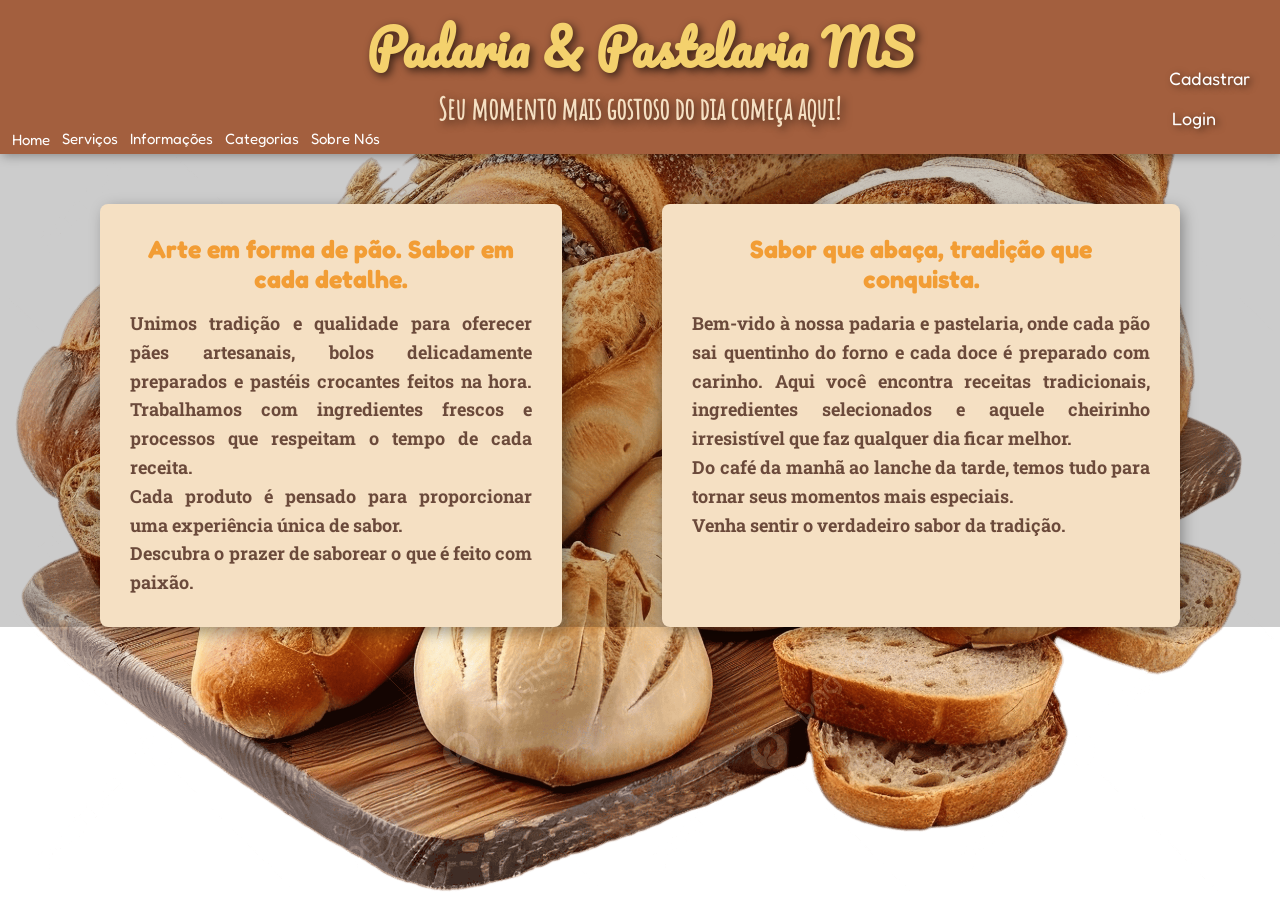
<file: index.html>
<!DOCTYPE html>
<html lang="pt-br">
<head>
    <meta charset="UTF-8">
    <meta name="viewport" content="width=device-width, initial-scale=1.0">
    <title>Padaria e Pastelaria</title>
    <link rel="stylesheet" href="style.css">
    <link rel="shortcut icon" href="imagens/baguete.png" type="image/x-icon">
</head>
<body>
    <header class="header">
            <h1>Padaria & Pastelaria MS</h1>
            <p>Seu momento mais gostoso do dia começa aqui!</p>
            <nav class="nave-acessar">
                <a href="">Cadastrar</a>
                <br>
                <br>
                <a class="Login" href="">Login</a>
            </nav>
        <header class="topo">
            <nav class="nave-principal">
                <a href="Home.html">Home</a>
            </nav>
                <div class="Serviços">
                    <a href="" class="btn-servicos">Serviços</a>
                    <ul class="dropdownS">
                        <li><a href="">Cursos de Panificação</a></li>
                        <li><a href="">Cursos de Pastelaria e Confeitaria</a></li>
                        <li><a href="">Workshops Práticos</a></li>
                        <li><a href="">Formação Profissional</a></li>
                        <li><a href="">Consultoria para Negócios</a></li>
                        <li><a href="">Aulas Personalizadas</a></li>
                        <li><a href="">Venda de Apostilas e Receituários</a></li>
                        <li><a href="">Cursos Online</a></li>
                    </ul>
                </div>
                <div class="Informações">
                <a href="#" class="btn-informacao">Informações</a>
                <ul class="dropdown">
                    <li><a href="">Entregas</a></li>
                    <li><a href="">Formas de Pagamentos</a></li>
                    <li><a href="">Segurança e Higiene</a></li>
                    <li><a href="">Política de Encomendas</a></li>
                    <li><a href="">Perguntas Frequentes</a></li>
                </ul>
                </div>
                <div class="Categorias">
                    <a href="#" class="btn-categorias">Categorias</a>
                    <ul class="dropdown">
                        <li><a href="">Padaria</a></li>
                        <li><a href="">Pastelaria</a></li>
                        <li><a href="">Bolos Para Encomenda</a></li>
                        <li><a href="">Doces e Sobremesas</a></li>
                        <li><a href="">Cafeterias</a></li>
                        <li><a href="">Lanches</a></li>
                        <li><a href="">Kits e Promoções</a></li>
                    </ul>
                </div>
            <div class="sobre">
                <a href="#" class="botao-sobre">Sobre Nós</a>
                <ul class="dropdown">
                    <li><a href="sobre.html">Sobre a Padaria</a></li>
                    <li><a href="Historia da Padaria.html">História da Padaria</a></li>
                    <li><a href="Missão e Valores.html">Missão e Valores</a></li>
                    <li><a href="">Contactos</a></li>
                    <li><a href="">Localização</a></li>
                    <li><a href="">Horários</a></li>
                </ul>
            </div>
        </header>
    </header>
        <main>
            <section class="primeiro-texto">
                <h1>Arte em forma de pão. Sabor em cada detalhe.</h1>
            <p> Unimos tradição e qualidade para oferecer pães artesanais, bolos delicadamente preparados e pastéis crocantes feitos na hora. Trabalhamos com ingredientes frescos e processos que respeitam o tempo de cada receita.</p>
        
            <p>Cada produto é pensado para proporcionar uma experiência única de sabor.</p>
        
            <p>Descubra o prazer de saborear o que é feito com paixão.</p>
            </section>

            <section class="segundo-texto">
                <h1>Sabor que abaça, tradição que conquista.</h1>
            <p>Bem-vido à nossa padaria e pastelaria, onde cada pão sai quentinho do forno e cada doce é preparado com carinho. Aqui você encontra receitas tradicionais, ingredientes selecionados e aquele cheirinho irresistível que faz qualquer dia ficar melhor.</p>
        
            <p>Do café da manhã ao lanche da tarde, temos tudo para tornar seus momentos mais especiais.</p>
        
            <p>Venha sentir o verdadeiro sabor da tradição.</p>
            </section>
        </main>
        <footer>

        </footer>
</body>
</html>
</file>
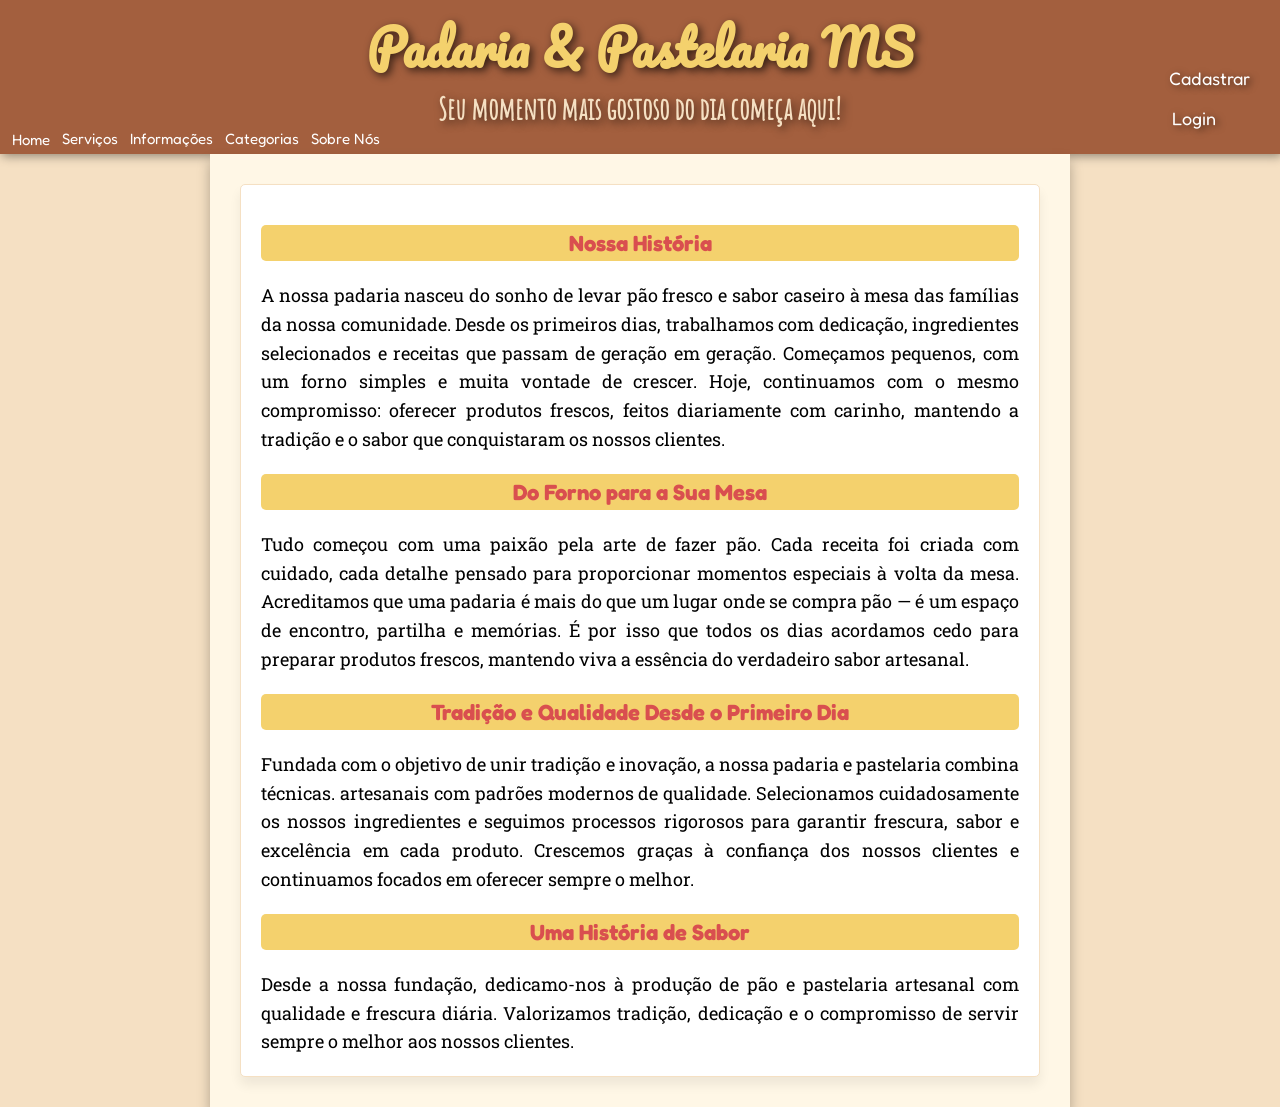
<file: Historia da Padaria.html>
<!DOCTYPE html>
<html lang="pt-br">
<head>
    <meta charset="UTF-8">
    <meta name="viewport" content="width=device-width, initial-scale=1.0">
    <title>História da Padaria</title>
    <link rel="shortcut icon" href="imagens/baguete.png" type="image/x-icon">
    <link rel="stylesheet" href="estilo sobre/style.css">
</head>
<body>
    <header class="header">
        <h1>Padaria & Pastelaria MS</h1>
        <p>Seu momento mais gostoso do dia começa aqui!</p>
        <nav class="nave-acessar">
            <a href="">Cadastrar</a>
            <br>
            <br>
            <a class="Login" href="">Login</a>
        </nav>
    <header class="topo">
        <nav class="nave-principal">
            <a href="Home.html">Home</a>
        </nav>
            <div class="Serviços">
                <a href="" class="btn-servicos">Serviços</a>
                <ul class="dropdownS">
                    <li><a href="">Cursos de Panificação</a></li>
                    <li><a href="">Cursos de Pastelaria e Confeitaria</a></li>
                    <li><a href="">Workshops Práticos</a></li>
                    <li><a href="">Formação Profissional</a></li>
                    <li><a href="">Consultoria para Negócios</a></li>
                    <li><a href="">Aulas Personalizadas</a></li>
                    <li><a href="">Venda de Apostilas e Receituários</a></li>
                    <li><a href="">Cursos Online</a></li>
                </ul>
            </div>
            <div class="Informações">
            <a href="#" class="btn-informacao">Informações</a>
            <ul class="dropdown">
                <li><a href="">Entregas</a></li>
                <li><a href="">Formas de Pagamentos</a></li>
                <li><a href="">Segurança e Higiene</a></li>
                <li><a href="">Política de Encomendas</a></li>
                <li><a href="">Perguntas Frequentes</a></li>
            </ul>
            </div>
            <div class="Categorias">
                <a href="#" class="btn-categorias">Categorias</a>
                <ul class="dropdown">
                    <li><a href="">Padaria</a></li>
                    <li><a href="">Pastelaria</a></li>
                    <li><a href="">Bolos Para Encomenda</a></li>
                    <li><a href="">Doces e Sobremesas</a></li>
                    <li><a href="">Cafeterias</a></li>
                    <li><a href="">Lanches</a></li>
                    <li><a href="">Kits e Promoções</a></li>
                </ul>
            </div>
        <div class="sobre">
            <a href="#" class="botao-sobre">Sobre Nós</a>
            <ul class="dropdown">
                <li><a href="sobre.html">Sobre a Padaria</a></li>
                <li><a href="Historia da Padaria.html">História da Padaria</a></li>
                <li><a href="Missão e Valores.html">Missão e Valores</a></li>
                <li><a href="">Contactos</a></li>
                <li><a href="">Localização</a></li>
                <li><a href="">Horários</a></li>
            </ul>
        </div>
    </header>
</header>

    <main>
        <section>
            <h1>Nossa História</h1>
            <p>A nossa padaria nasceu do sonho de levar pão fresco e sabor caseiro à mesa das famílias da
            nossa comunidade. Desde os primeiros dias, trabalhamos com dedicação, ingredientes
            selecionados e receitas que passam de geração em geração.
            Começamos pequenos, com um forno simples e muita vontade de crescer. Hoje, continuamos com
            o mesmo compromisso: oferecer produtos frescos, feitos diariamente com carinho, mantendo a
            tradição e o sabor que conquistaram os nossos clientes.</p>

            <h1>Do Forno para a Sua Mesa</h1>
            <p>Tudo começou com uma paixão pela arte de fazer pão. Cada receita foi criada com cuidado, cada
            detalhe pensado para proporcionar momentos especiais à volta da mesa.
            Acreditamos que uma padaria é mais do que um lugar onde se compra pão — é um espaço de
            encontro, partilha e memórias. É por isso que todos os dias acordamos cedo para preparar
            produtos frescos, mantendo viva a essência do verdadeiro sabor artesanal.</p>
            
            <h1>Tradição e Qualidade Desde o Primeiro Dia</h1>
            <p>Fundada com o objetivo de unir tradição e inovação, a nossa padaria e pastelaria combina técnicas.
            artesanais com padrões modernos de qualidade.
            Selecionamos cuidadosamente os nossos ingredientes e seguimos processos rigorosos para
            garantir frescura, sabor e excelência em cada produto. Crescemos graças à confiança dos nossos
            clientes e continuamos focados em oferecer sempre o melhor.</p>

            <h1>Uma História de Sabor</h1>
            <p>Desde a nossa fundação, dedicamo-nos à produção de pão e pastelaria artesanal com qualidade e
            frescura diária. Valorizamos tradição, dedicação e o compromisso de servir sempre o melhor aos
            nossos clientes.</p>
        </section>
    </main>

    <footer>

    </footer>
    
</body>
</html>
</file>
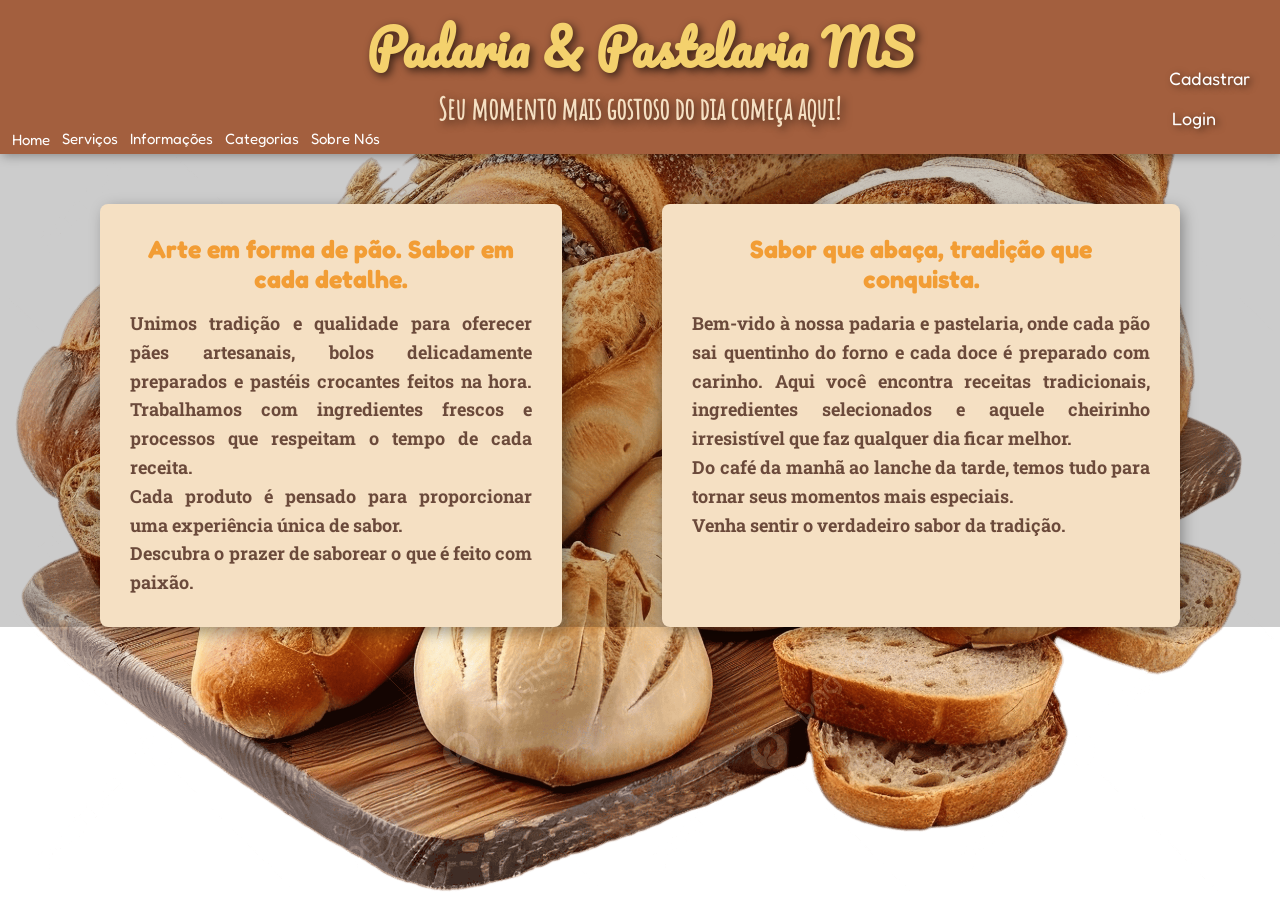
<file: Home.html>
<!DOCTYPE html>
<html lang="pt-br">
<head>
    <meta charset="UTF-8">
    <meta name="viewport" content="width=device-width, initial-scale=1.0">
    <title>Padaria e Pastelaria</title>
    <link rel="stylesheet" href="style.css">
    <link rel="shortcut icon" href="imagens/baguete.png" type="image/x-icon">
</head>
<body>
    <header class="header">
            <h1>Padaria & Pastelaria MS</h1>
            <p>Seu momento mais gostoso do dia começa aqui!</p>
            <nav class="nave-acessar">
                <a href="">Cadastrar</a>
                <br>
                <br>
                <a class="Login" href="">Login</a>
            </nav>
        <header class="topo">
            <nav class="nave-principal">
                <a href="Home.html">Home</a>
            </nav>
            <div class="Serviços">
                <a href="" class="btn-servicos">Serviços</a>
                <ul class="dropdownS">
                    <li><a href="">Cursos de Panificação</a></li>
                    <li><a href="">Cursos de Pastelaria e Confeitaria</a></li>
                    <li><a href="">Workshops Práticos</a></li>
                    <li><a href="">Formação Profissional</a></li>
                    <li><a href="">Consultoria para Negócios</a></li>
                    <li><a href="">Aulas Personalizadas</a></li>
                    <li><a href="">Venda de Apostilas e Receituários</a></li>
                    <li><a href="">Cursos Online</a></li>
                </ul>
            </div>
            <div class="Informações">
                <a href="#" class="btn-informacao">Informações</a>
                <ul class="dropdown">
                    <li><a href="">Entregas</a></li>
                    <li><a href="">Formas de Pagamentos</a></li>
                    <li><a href="">Segurança e Higiene</a></li>
                    <li><a href="">Política de Encomendas</a></li>
                    <li><a href="">Perguntas Frequentes</a></li>
                </ul>
                </div>
            <div class="Categorias">
                <a href="#" class="btn-categorias">Categorias</a>
                <ul class="dropdown">
                    <li><a href="">Padaria</a></li>
                    <li><a href="">Pastelaria</a></li>
                    <li><a href="">Bolos Para Encomenda</a></li>
                    <li><a href="">Doces e Sobremesas</a></li>
                    <li><a href="">Cafeterias</a></li>
                    <li><a href="">Lanches</a></li>
                    <li><a href="">Kits e Promoções</a></li>
                </ul>
            </div>
            <div class="sobre">
                <a href="#" class="botao-sobre">Sobre Nós</a>
                <ul class="dropdown">
                    <li><a href="sobre.html">Sobre a Padaria</a></li>
                    <li><a href="Historia da Padaria.html">História da Padaria</a></li>
                    <li><a href="Missão e Valores.html">Missão e Valores</a></li>
                    <li><a href="">Contactos</a></li>
                    <li><a href="">Localização</a></li>
                    <li><a href="">Horários</a></li>
                </ul>
            </div>
        </header>
    </header>
        <main>
            <section class="primeiro-texto">
                <h1>Arte em forma de pão. Sabor em cada detalhe.</h1>
            <p> Unimos tradição e qualidade para oferecer pães artesanais, bolos delicadamente preparados e pastéis crocantes feitos na hora. Trabalhamos com ingredientes frescos e processos que respeitam o tempo de cada receita.</p>
        
            <p>Cada produto é pensado para proporcionar uma experiência única de sabor.</p>
        
            <p>Descubra o prazer de saborear o que é feito com paixão.</p>
            </section>

            <section class="segundo-texto">
                <h1>Sabor que abaça, tradição que conquista.</h1>
            <p>Bem-vido à nossa padaria e pastelaria, onde cada pão sai quentinho do forno e cada doce é preparado com carinho. Aqui você encontra receitas tradicionais, ingredientes selecionados e aquele cheirinho irresistível que faz qualquer dia ficar melhor.</p>
        
            <p>Do café da manhã ao lanche da tarde, temos tudo para tornar seus momentos mais especiais.</p>
        
            <p>Venha sentir o verdadeiro sabor da tradição.</p>
            </section>
        </main>
        <footer>

        </footer>
</body>
</html>
</file>
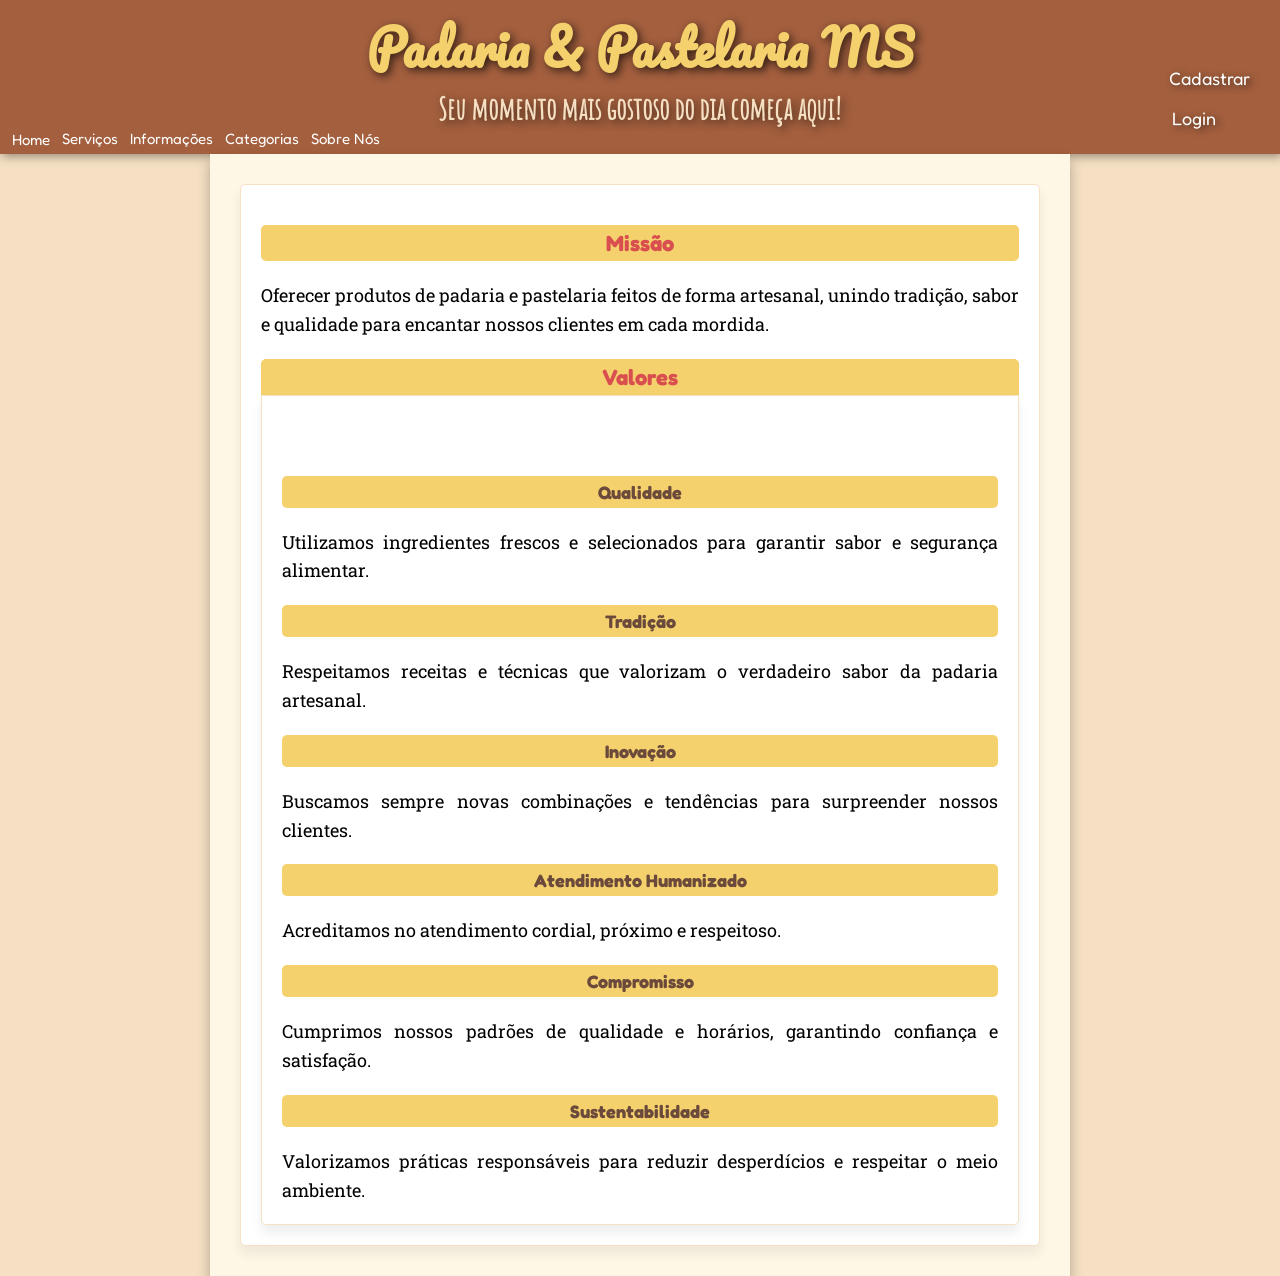
<file: Missão e Valores.html>
<!DOCTYPE html>
<html lang="pt-br">
<head>
    <meta charset="UTF-8">
    <meta name="viewport" content="width=device-width, initial-scale=1.0">
    <title>Missão e Valores</title>
    <link rel="shortcut icon" href="imagens/baguete.png" type="image/x-icon">
    <link rel="stylesheet" href="estilo missão/style.css">
</head>
<body>

    <header class="header">
        <h1>Padaria & Pastelaria MS</h1>
        <p>Seu momento mais gostoso do dia começa aqui!</p>
        <nav class="nave-acessar">
            <a href="">Cadastrar</a>
            <br>
            <br>
            <a class="Login" href="">Login</a>
        </nav>
    <header class="topo">
        <nav class="nave-principal">
            <a href="Home.html">Home</a>
        </nav>
            <div class="Serviços">
                <a href="" class="btn-servicos">Serviços</a>
                <ul class="dropdownS">
                    <li><a href="">Cursos de Panificação</a></li>
                    <li><a href="">Cursos de Pastelaria e Confeitaria</a></li>
                    <li><a href="">Workshops Práticos</a></li>
                    <li><a href="">Formação Profissional</a></li>
                    <li><a href="">Consultoria para Negócios</a></li>
                    <li><a href="">Aulas Personalizadas</a></li>
                    <li><a href="">Venda de Apostilas e Receituários</a></li>
                    <li><a href="">Cursos Online</a></li>
                </ul>
            </div>
            <div class="Informações">
            <a href="#" class="btn-informacao">Informações</a>
            <ul class="dropdown">
                <li><a href="">Entregas</a></li>
                <li><a href="">Formas de Pagamentos</a></li>
                <li><a href="">Segurança e Higiene</a></li>
                <li><a href="">Política de Encomendas</a></li>
                <li><a href="">Perguntas Frequentes</a></li>
            </ul>
            </div>
            <div class="Categorias">
                <a href="#" class="btn-categorias">Categorias</a>
                <ul class="dropdown">
                    <li><a href="">Padaria</a></li>
                    <li><a href="">Pastelaria</a></li>
                    <li><a href="">Bolos Para Encomenda</a></li>
                    <li><a href="">Doces e Sobremesas</a></li>
                    <li><a href="">Cafeterias</a></li>
                    <li><a href="">Lanches</a></li>
                    <li><a href="">Kits e Promoções</a></li>
                </ul>
            </div>
        <div class="sobre">
            <a href="#" class="botao-sobre">Sobre Nós</a>
            <ul class="dropdown">
                <li><a href="sobre.html">Sobre a Padaria</a></li>
                <li><a href="Historia da Padaria.html">História da Padaria</a></li>
                <li><a href="Missão e Valores.html">Missão e Valores</a></li>
                <li><a href="">Contactos</a></li>
                <li><a href="">Localização</a></li>
                <li><a href="">Horários</a></li>
            </ul>
        </div>
    </header>
</header>

    <main>
        <section>
            <h1>Missão</h1>
            <p>Oferecer produtos de padaria e pastelaria feitos de forma artesanal, unindo tradição, sabor e qualidade para encantar nossos clientes em cada
            mordida.</p>
            <h1 class="valores">Valores</h1>
            <section class="section-valores">
                <h2 class="qualidade">Qualidade</h2>
                <p>Utilizamos ingredientes frescos e selecionados para garantir sabor e segurança
                alimentar.</p>

                <h2>Tradição</h2>
                <p>Respeitamos receitas e técnicas que valorizam o verdadeiro sabor da padaria artesanal.</p>

                <h2>Inovação</h2>
                <p>Buscamos sempre novas combinações e tendências para surpreender nossos clientes.</p>

                <h2>Atendimento Humanizado</h2>
                <p>Acreditamos no atendimento cordial, próximo e respeitoso.</p>

                <h2>Compromisso</h2>
                <p>Cumprimos nossos padrões de qualidade e horários, garantindo confiança e
                satisfação.</p>

                <h2>Sustentabilidade</h2>
                <p>Valorizamos práticas responsáveis para reduzir desperdícios e respeitar o meio
                ambiente.</p>
            </section>
        </section>
    </main>
    
</body>
</html>
</file>
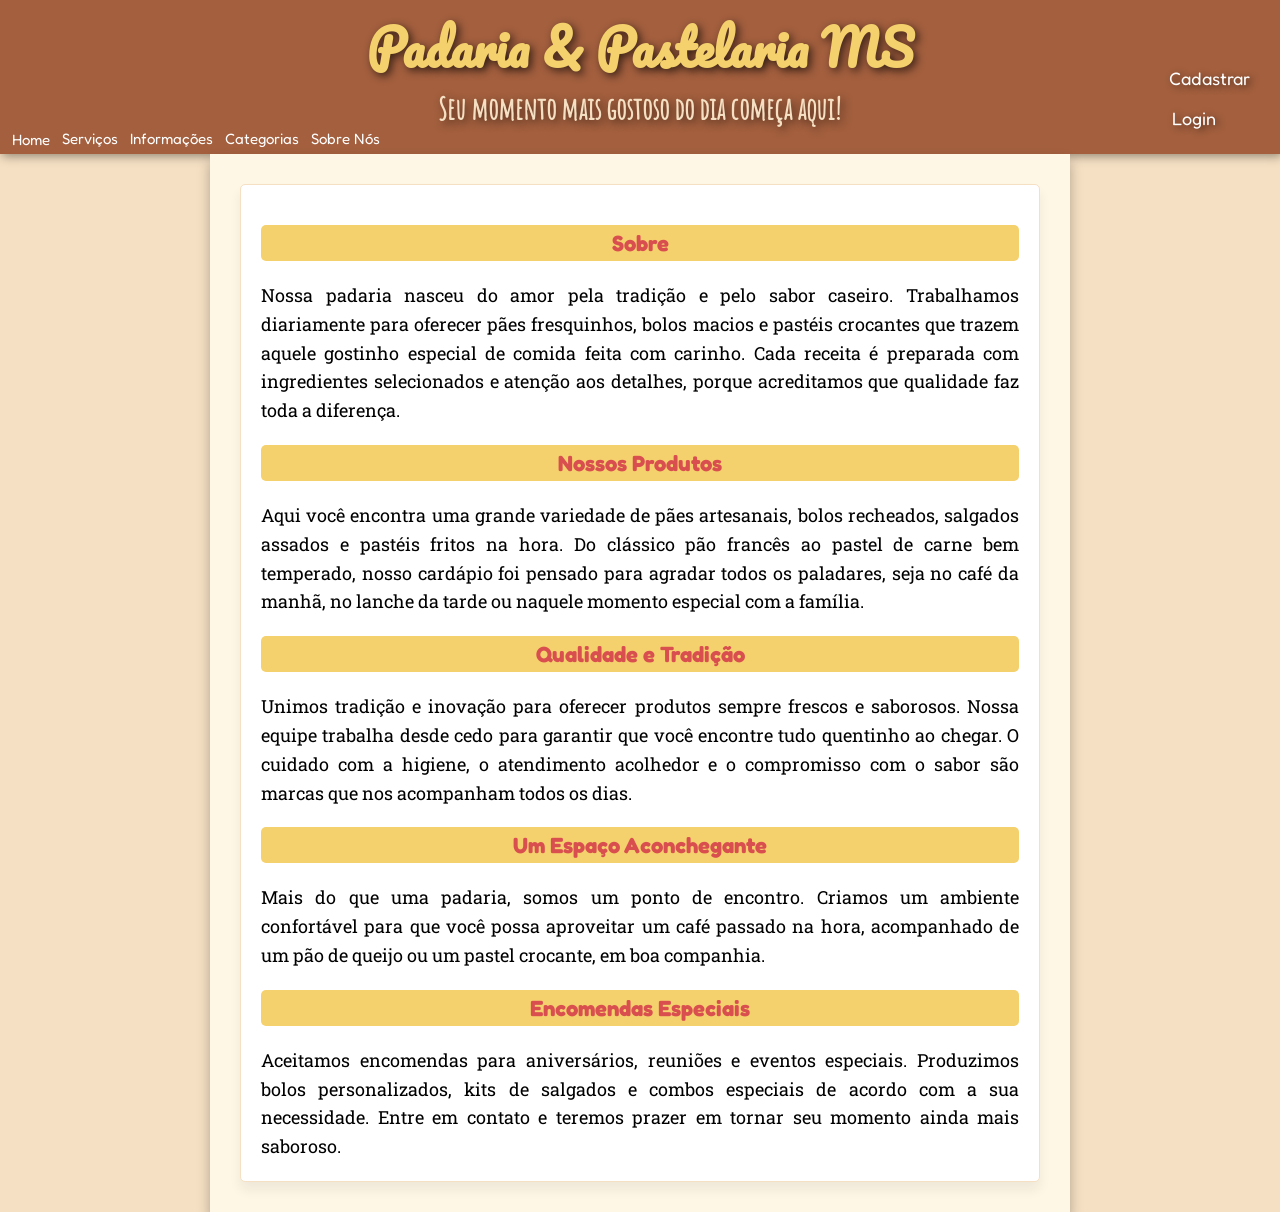
<file: sobre.html>
<!DOCTYPE html>
<html lang="pt-br">
<head>
    <meta charset="UTF-8">
    <meta name="viewport" content="width=device-width, initial-scale=1.0">
    <title>Sobre a Padaria</title>
    <link rel="stylesheet" href="estilo sobre/style.css">
    <link rel="shortcut icon" href="imagens/baguete.png" type="image/x-icon">
</head>
<body>
    <header class="header">
        <h1>Padaria & Pastelaria MS</h1>
        <p>Seu momento mais gostoso do dia começa aqui!</p>
        <nav class="nave-acessar">
            <a href="">Cadastrar</a>
            <br>
            <br>
            <a class="Login" href="">Login</a>
        </nav>
    <header class="topo">
        <nav class="nave-principal">
            <a href="Home.html">Home</a>
        </nav>
        <div class="Serviços">
            <a href="" class="btn-servicos">Serviços</a>
            <ul class="dropdownS">
                <li><a href="">Cursos de Panificação</a></li>
                <li><a href="">Cursos de Pastelaria e Confeitaria</a></li>
                <li><a href="">Workshops Práticos</a></li>
                <li><a href="">Formação Profissional</a></li>
                <li><a href="">Consultoria para Negócios</a></li>
                <li><a href="">Aulas Personalizadas</a></li>
                <li><a href="">Venda de Apostilas e Receituários</a></li>
                <li><a href="">Cursos Online</a></li>
            </ul>
        </div>
        <div class="Informações">
            <a href="#" class="btn-informacao">Informações</a>
            <ul class="dropdown">
                <li><a href="">Entregas</a></li>
                <li><a href="">Formas de Pagamentos</a></li>
                <li><a href="">Segurança e Higiene</a></li>
                <li><a href="">Política de Encomendas</a></li>
                <li><a href="">Perguntas Frequentes</a></li>
            </ul>
            </div>
        <div class="Categorias">
            <a href="#" class="btn-categorias">Categorias</a>
            <ul class="dropdown">
                <li><a href="">Padaria</a></li>
                <li><a href="">Pastelaria</a></li>
                <li><a href="">Bolos Para Encomenda</a></li>
                <li><a href="">Doces e Sobremesas</a></li>
                <li><a href="">Cafeterias</a></li>
                <li><a href="">Lanches</a></li>
                <li><a href="">Kits e Promoções</a></li>
            </ul>
        </div>
        <div class="sobre">
            <a href="#" class="botao-sobre">Sobre Nós</a>
            <ul class="dropdown">
                <li><a href="">Sobre a Padaria</a></li>
                <li><a href="Historia da Padaria.html">História da Padaria</a></li>
                <li><a href="Missão e Valores.html">Missão e Valores</a></li>
                <li><a href="">Contactos</a></li>
                <li><a href="">Localização</a></li>
                <li><a href="">Horários</a></li>
            </ul>
        </div>
    </header>
</header>
<main>
    <section>
        <h1>Sobre</h1>
        <p>Nossa padaria nasceu do amor pela tradição e pelo sabor caseiro. Trabalhamos diariamente para
        oferecer pães fresquinhos, bolos macios e pastéis crocantes que trazem aquele gostinho especial
        de comida feita com carinho. Cada receita é preparada com ingredientes selecionados e atenção
        aos detalhes, porque acreditamos que qualidade faz toda a diferença.</p>

        <h1>Nossos Produtos</h1>
        <p>Aqui você encontra uma grande variedade de pães artesanais, bolos recheados, salgados assados
        e pastéis fritos na hora. Do clássico pão francês ao pastel de carne bem temperado, nosso
        cardápio foi pensado para agradar todos os paladares, seja no café da manhã, no lanche da tarde
        ou naquele momento especial com a família.</p>

        <h1>Qualidade e Tradição</h1>
        <p>Unimos tradição e inovação para oferecer produtos sempre frescos e saborosos. Nossa equipe
        trabalha desde cedo para garantir que você encontre tudo quentinho ao chegar. O cuidado com a
        higiene, o atendimento acolhedor e o compromisso com o sabor são marcas que nos acompanham
        todos os dias.</p>

        <h1>Um Espaço Aconchegante</h1>
        <p>Mais do que uma padaria, somos um ponto de encontro. Criamos um ambiente confortável para
        que você possa aproveitar um café passado na hora, acompanhado de um pão de queijo ou um
        pastel crocante, em boa companhia.</p>

        <h1>Encomendas Especiais</h1>
        <p>Aceitamos encomendas para aniversários, reuniões e eventos especiais. Produzimos bolos
        personalizados, kits de salgados e combos especiais de acordo com a sua necessidade. Entre em
        contato e teremos prazer em tornar seu momento ainda mais saboroso.</p>

    </section>
</main>

    <footer>

    </footer>
</body>
</html>
</file>
<file: style.css>
@charset "UTF-8";
*{
    margin: 0px;
    padding: 0px;
}
/*
fontes que serão usadas nos títulos e subtítulos
*/
@font-face{
    font-family: 'Pacifico';
    src: url(fontes/Pacifico-Regular.ttf) format(truetype);
}
@font-face{
    font-family: 'Amatic SC';
    src: url(fontes/AmaticSC-Regular.ttf) format(truetype);
}
@font-face{
    font-family: 'Playfair Display';
    src: url(fontes/PlayfairDisplay-VariableFont_wght.ttf) format(truetype);
}
@font-face{
    font-family: 'Fredoka';
    src: url(fontes/Fredoka-VariableFont_wdth\,wght.ttf) format(truetype);
}
/*
fontes que serão usadas nos textos
*/
@font-face{
    font-family: 'Roboto';
    src: url(fontes/RobotoSlab-VariableFont_wght.ttf) format(truetype);
}
@font-face{
    font-family: 'Open Sans';
    src: url(fontes/OpenSans-VariableFont_wdth\,wght.ttf) format(truetype);
}
@font-face{
    font-family: 'Nunito';
    src: url(fontes/Nunito-VariableFont_wght.ttf) format(truetype);
}
@font-face{
    font-family: 'Merriwether';
    src: url(fontes/Merriweather-VariableFont_opsz\,wdth\,wght.ttf) format(truetype);
}


:root{
    --cor0: #a35f3e;
    --cor1: #f5e0c3;
    --cor2: #e4b169;
    --cor3: #d96049;
    --cor4: #8bcab8;
    --cor5: #f29d35;
    --cor6: #fff7e6;
    --cor7: #6b4a3b;
    --cor8: #d94f4f;
    --cor9: #f4d16d;

    --font-textos: 'Roboto';
    --font-titulos: 'Pacifico';
    --font-subtitulos: 'Fredoka';
    --font2-subtitulos: 'Amatic SC';
    
}
body{
    background-image: linear-gradient(rgba(0,0,0,0.2),rgba(0,0,0,0.2)),url(imagens/pngtree-bread-and-bakery-shop-baked-food-products-png-image_16202642.png);
    background-repeat: no-repeat;
    background-position: center;
    background-size: cover;
    max-width: 100%;
    display: block;
}
@media(max-width: 768px){
    main{
        flex-direction: column;
        align-items: center;
        justify-content: center;
    }
    section{
        margin-right: 100px;
    }
}
img{
    max-width: 100%;
    height: auto;
    display: block;
}
.header{
    background-color: var(--cor0);
    text-align: center;
    box-shadow: 2px 2px 10px rgba(0, 0, 0, 0.336);
}
.header h1{
    font-family: var(--font-titulos);
    padding-top: 5px;
    font-size: 3em;
    color: var(--cor9);
    text-shadow: 3px 3px 8px rgba(0, 0, 0, 0.651);
}
.header p{
    font-family: var(--font2-subtitulos);
    color: #f5e0c3;
    font-size: 30px;
    text-shadow: 3px 3px 8px rgba(0, 0, 0, 0.589) ;
    font-weight: bold;
    padding-bottom: 25px;
}
.nave-principal{
    text-align: left;
    font-family: var(--font-subtitulos);
    padding-bottom: 5px;
}
.nave-principal a{
    text-decoration: none;
    color: white;
    padding-left: 12px;
    font-size: 15px;
}
.topo{
    display: flex;
}
.sobre{
    padding-left: 12px;
    position: relative;
}
.Categorias{
    padding-left: 12px;
    position: relative;
}
.Informações{
    padding-left: 12px;
    position: relative;
}
.Serviços{
    padding-left: 12px;
    position: relative;
}
.sobre a{
    text-decoration: none;
    color: white;
    font-family: var(--font-subtitulos);
    padding-bottom: 5px;
    font-size: 15px;
}
.Categorias a{
    text-decoration: none;
    color: white;
    font-family: var(--font-subtitulos);
    padding-bottom: 5px;
    font-size: 15px;
}
.Informações a{
    text-decoration: none;
    color: white;
    font-family: var(--font-subtitulos);
    padding-bottom: 5px;
    font-size: 15px;
}
.Serviços a{
    text-decoration: none;
    color: white;
    font-family: var(--font-subtitulos);
    padding-bottom: 5px;
    font-size: 15px;
}
.dropdown{
    font-family: var(--font2-subtitulos);
    display: none;
    position: absolute;
    top: 100%;
    right: 0;
    background: var(--cor6);
    list-style: none;
    min-width: 150px;
    box-shadow: 0 5px 10px rgba(0,0,0,0.2);
    border-bottom-left-radius: 5px;
    border-bottom-right-radius: 5px;
}
.dropdown li{
    padding: 8px 15px;
}
.dropdown li a{
    text-decoration: none;
    color: black;
    transition-duration: 0.0s;
}
.dropdown li a:hover{
    background-color: var(--cor1);
    padding: 1px;
    border-radius: 5px;
    transition-duration: 0.2s;
    color: var(--cor5);
}
.sobre:hover .dropdown{
    display: block;
    padding: 10px;
}
.Categorias:hover .dropdown{
    display: block;
    padding: 10px;
}
.Informações:hover .dropdown{
    display: block;
    padding: 10px;
}
.dropdownS{
    font-family: var(--font2-subtitulos);
    display: none;
    position: absolute;
    top: 100%;
    left: 0;
    background: var(--cor6);
    list-style: none;
    min-width: 250px;
    box-shadow: 0 5px 10px rgba(0,0,0,0.2);
    border-bottom-left-radius: 5px;
    border-bottom-right-radius: 5px;
}
.dropdownS li{
    padding: 8px 15px;
}
.dropdownS li a{
    text-decoration: none;
    color: black;
    transition-duration: 0.0s;
}
.dropdownS li a:hover{
    background-color: var(--cor1);
    padding: 1px;
    border-radius: 5px;
    transition-duration: 0.2s;
    color: var(--cor5);
}

.Serviços:hover .dropdownS{
    display: block;
    padding: 10px;
}
.nave-acessar{
    text-align: right;
    margin-top: -85px;
    margin-right: 30px;
}
.nave-acessar a{
    color: white;
    font-size: 18px;
    text-decoration: none;
    font-family: var(--font-subtitulos);
    font-weight: normal;
    text-shadow: 3px 2px 7px rgba(0, 0, 0, 0.562);
}
.Login{
    margin-right: 34px;
}
.nave-principal a:hover{
    background-color: var(--cor2);
    padding: 5px;
    border-radius: 4px;
    color: var(--cor0);
    transition-duration: 0.9s;
}
.botao-sobre:hover{
    background-color: var(--cor2);
    padding: 5px;
    border-radius: 4px;
    color: var(--cor0);
    transition-duration: 0.9s;
}
.btn-categorias:hover{
    background-color: var(--cor2);
    padding: 5px;
    border-radius: 4px;
    color: var(--cor0);
    transition-duration: 0.9s;
}
.btn-informacao:hover{
    background-color: var(--cor2);
    padding: 5px;
    border-radius: 4px;
    color: var(--cor0);
    transition-duration: 0.9s;
}
.btn-servicos:hover{
    background-color: var(--cor2);
    padding: 5px;
    border-radius: 4px;
    color: var(--cor0);
    transition-duration: 0.9s;
}
section p{
    text-align: justify;
    line-height: 1.6;
    font-size: 18px;
    font-family: var(--font-textos);
    color: var(--cor7);
    font-weight: bold;
}
section{
    background-color: var(--cor1);
    margin-top: 50px;
    margin-left: 100px;
    padding: 30px;
    border-radius: 8px;
    box-shadow: 5px 5px 15px rgba(0, 0, 0, 0.363);
}
section h1{
    font-family: var(--font-subtitulos);
    color: var(--cor5);
    font-size: 25px;
    text-align: center;
    padding-bottom: 15px;
}
.segundo-texto{
    background-color: var(--cor1);
    margin-top: 50px;
    margin-right: 100px;
    padding: 30px;
    border-radius: 8px;
    box-shadow: 2px 5px 15px rgba(0, 0, 0, 0.363); 
}
main{
    display: flex;
    justify-content: space-between;
}
</file>
<file: estilo sobre/style.css>
@charset "UTF-8";
*{
    margin: 0px;
    padding: 0px;
}
/*
fontes que serão usadas nos títulos e subtítulos
*/
@font-face{
    font-family: 'Pacifico';
    src: url(fontes/Pacifico-Regular.ttf) format(truetype);
}
@font-face{
    font-family: 'Amatic SC';
    src: url(fontes/AmaticSC-Regular.ttf) format(truetype);
}
@font-face{
    font-family: 'Playfair Display';
    src: url(fontes/PlayfairDisplay-VariableFont_wght.ttf) format(truetype);
}
@font-face{
    font-family: 'Fredoka';
    src: url(fontes/Fredoka-VariableFont_wdth\,wght.ttf) format(truetype);
}
/*
fontes que serão usadas nos textos
*/
@font-face{
    font-family: 'Roboto';
    src: url(fontes/RobotoSlab-VariableFont_wght.ttf) format(truetype);
}
@font-face{
    font-family: 'Open Sans';
    src: url(fontes/OpenSans-VariableFont_wdth\,wght.ttf) format(truetype);
}
@font-face{
    font-family: 'Nunito';
    src: url(fontes/Nunito-VariableFont_wght.ttf) format(truetype);
}
@font-face{
    font-family: 'Merriwether';
    src: url(fontes/Merriweather-VariableFont_opsz\,wdth\,wght.ttf) format(truetype);
}


:root{
    --cor0: #a35f3e;
    --cor1: #f5e0c3;
    --cor2: #e4b169;
    --cor3: #d96049;
    --cor4: #8bcab8;
    --cor5: #f29d35;
    --cor6: #fff7e6;
    --cor7: #6b4a3b;
    --cor8: #d94f4f;
    --cor9: #f4d16d;

    --font-textos: 'Roboto';
    --font-titulos: 'Pacifico';
    --font-subtitulos: 'Fredoka';
    --font2-subtitulos: 'Amatic SC';
    
}
body{
    background-color: var(--cor1);
}
.header{
    background-color: var(--cor0);
    text-align: center;
    box-shadow: 2px 2px 10px rgba(0, 0, 0, 0.418);
}
.header h1{
    font-family: var(--font-titulos);
    padding-top: 5px;
    font-size: 3em;
    color: var(--cor9);
    text-shadow: 3px 3px 8px rgba(0, 0, 0, 0.651);
}
.header p{
    font-family: var(--font2-subtitulos);
    color: #f5e0c3;
    font-size: 30px;
    text-shadow: 3px 3px 8px rgba(0, 0, 0, 0.589) ;
    font-weight: bold;
    padding-bottom: 25px;
}
.nave-principal{
    text-align: left;
    font-family: var(--font-subtitulos);
    padding-bottom: 5px;
}
.nave-principal a{
    text-decoration: none;
    color: white;
    padding-left: 12px;
    font-size: 15px;
}
.topo{
    display: flex;
}
.sobre{
    padding-left: 12px;
    position: relative;
}
.Categorias{
    padding-left: 12px;
    position: relative;
}
.Informações{
    padding-left: 12px;
    position: relative;
}
.Serviços{
    padding-left: 12px;
    position: relative;
}
.sobre a{
    text-decoration: none;
    color: white;
    font-family: var(--font-subtitulos);
    padding-bottom: 5px;
    font-size: 15px;
}
.Categorias a{
    text-decoration: none;
    color: white;
    font-family: var(--font-subtitulos);
    padding-bottom: 5px;
    font-size: 15px;
}
.Informações a{
    text-decoration: none;
    color: white;
    font-family: var(--font-subtitulos);
    padding-bottom: 5px;
    font-size: 15px;
}
.Serviços a{
    text-decoration: none;
    color: white;
    font-family: var(--font-subtitulos);
    padding-bottom: 5px;
    font-size: 15px; 
}
.dropdown{
    font-family: var(--font2-subtitulos);
    display: none;
    position: absolute;
    top: 100%;
    right: 0;
    background: var(--cor6);
    list-style: none;
    min-width: 150px;
    box-shadow: 0 5px 10px rgba(0,0,0,0.2);
    border-bottom-left-radius: 5px;
    border-bottom-right-radius: 5px;
}
.dropdown li{
    padding: 8px 15px;
}
.dropdown li a{
    text-decoration: none;
    color: black;
    transition-duration: 0.0s;
}
.dropdown li a:hover{
    background-color: var(--cor1);
    padding: 1px;
    border-radius: 5px;
    transition-duration: 0.2s;
    color: var(--cor5);
}
.dropdownS{
    font-family: var(--font2-subtitulos);
    display: none;
    position: absolute;
    top: 100%;
    left: 0;
    background: var(--cor6);
    list-style: none;
    min-width: 250px;
    box-shadow: 0 5px 10px rgba(0,0,0,0.2);
    border-bottom-left-radius: 5px;
    border-bottom-right-radius: 5px;
}
.dropdownS li{
    padding: 8px 15px;
}
.dropdownS li a{
    text-decoration: none;
    color: black;
    transition-duration: 0.0s;
}
.dropdownS li a:hover{
    background-color: var(--cor1);
    padding: 1px;
    border-radius: 5px;
    transition-duration: 0.2s;
    color: var(--cor5);
}
.sobre:hover .dropdown{
    display: block;
    padding: 10px;
}
.Categorias:hover .dropdown{
    display: block;
    padding: 10px;
}
.Informações:hover .dropdown{
    display: block;
    padding: 10px;
}
.Serviços:hover .dropdownS{
    display: block;
    padding: 10px;
}
.nave-acessar{
    text-align: right;
    margin-top: -85px;
    margin-right: 30px;
}
.nave-acessar a{
    color: white;
    font-size: 18px;
    text-decoration: none;
    font-family: var(--font-subtitulos);
    font-weight: normal;
    text-shadow: 3px 2px 7px rgba(0, 0, 0, 0.562);
}
.Login{
    margin-right: 34px;
}
.nave-principal a:hover{
    background-color: var(--cor2);
    padding: 5px;
    border-radius: 4px;
    color: var(--cor0);
    transition-duration: 0.9s;
}
.botao-sobre:hover{
    background-color: var(--cor2);
    padding: 5px;
    border-radius: 4px;
    color: var(--cor0);
    transition-duration: 0.9s;
}
.btn-categorias:hover{
    background-color: var(--cor2);
    padding: 5px;
    border-radius: 4px;
    color: var(--cor0);
    transition-duration: 0.9s;
}
.btn-informacao:hover{
    background-color: var(--cor2);
    padding: 5px;
    border-radius: 4px;
    color: var(--cor0);
    transition-duration: 0.9s;
}
.btn-servicos:hover{
    background-color: var(--cor2);
    padding: 5px;
    border-radius: 4px;
    color: var(--cor0);
    transition-duration: 0.9s;
}
main{
    min-width: 300px;
    max-width: 800px;
    margin: auto;
    padding: 30px;
    background-color: var(--cor6);
    box-shadow: 0px 8px 12px  rgba(0, 0, 0, 0.288);
}
section{
    background-color: white;
    padding: 20px;
    border: solid 1px var(--cor1);
    border-radius: 5px;
    box-shadow: 0px 8px 12px  rgba(0, 0, 0, 0.068);
}
section h1{
    font-size: 22px;
    background-color: var(--cor9);
    border-radius: 5px;
    text-align: center;
    color: var(--cor8);
    font-family: var(--font-subtitulos);
    padding: 5px;
    margin-top: 20px;
    margin-bottom: 20px;
}
section p{
    font-size: 18px;
    text-align: justify;
    line-height: 1.6;
    font-family: var(--font-textos);
}
</file>
<file: estilo missão/style.css>
@charset "UTF-8";
*{
    margin: 0px;
    padding: 0px;
}
/*
fontes que serão usadas nos títulos e subtítulos
*/
@font-face{
    font-family: 'Pacifico';
    src: url(fontes/Pacifico-Regular.ttf) format(truetype);
}
@font-face{
    font-family: 'Amatic SC';
    src: url(fontes/AmaticSC-Regular.ttf) format(truetype);
}
@font-face{
    font-family: 'Playfair Display';
    src: url(fontes/PlayfairDisplay-VariableFont_wght.ttf) format(truetype);
}
@font-face{
    font-family: 'Fredoka';
    src: url(fontes/Fredoka-VariableFont_wdth\,wght.ttf) format(truetype);
}
/*
fontes que serão usadas nos textos
*/
@font-face{
    font-family: 'Roboto';
    src: url(fontes/RobotoSlab-VariableFont_wght.ttf) format(truetype);
}
@font-face{
    font-family: 'Open Sans';
    src: url(fontes/OpenSans-VariableFont_wdth\,wght.ttf) format(truetype);
}
@font-face{
    font-family: 'Nunito';
    src: url(fontes/Nunito-VariableFont_wght.ttf) format(truetype);
}
@font-face{
    font-family: 'Merriwether';
    src: url(fontes/Merriweather-VariableFont_opsz\,wdth\,wght.ttf) format(truetype);
}


:root{
    --cor0: #a35f3e;
    --cor1: #f5e0c3;
    --cor2: #e4b169;
    --cor3: #d96049;
    --cor4: #8bcab8;
    --cor5: #f29d35;
    --cor6: #fff7e6;
    --cor7: #6b4a3b;
    --cor8: #d94f4f;
    --cor9: #f4d16d;

    --font-textos: 'Roboto';
    --font-titulos: 'Pacifico';
    --font-subtitulos: 'Fredoka';
    --font2-subtitulos: 'Amatic SC';
    
}
body{
    background-color: var(--cor1);
}
.header{
    background-color: var(--cor0);
    text-align: center;
    box-shadow: 2px 2px 10px rgba(0, 0, 0, 0.418);
}
.header h1{
    font-family: var(--font-titulos);
    padding-top: 5px;
    font-size: 3em;
    color: var(--cor9);
    text-shadow: 3px 3px 8px rgba(0, 0, 0, 0.651);
}
.header p{
    font-family: var(--font2-subtitulos);
    color: #f5e0c3;
    font-size: 30px;
    text-shadow: 3px 3px 8px rgba(0, 0, 0, 0.589) ;
    font-weight: bold;
    padding-bottom: 25px;
}
.nave-principal{
    text-align: left;
    font-family: var(--font-subtitulos);
    padding-bottom: 5px;
}
.nave-principal a{
    text-decoration: none;
    color: white;
    padding-left: 12px;
    font-size: 15px;
}
.topo{
    display: flex;
}
.sobre{
    padding-left: 12px;
    position: relative;
}
.Categorias{
    padding-left: 12px;
    position: relative;
}
.Informações{
    padding-left: 12px;
    position: relative;
}
.Serviços{
    padding-left: 12px;
    position: relative;
}
.sobre a{
    text-decoration: none;
    color: white;
    font-family: var(--font-subtitulos);
    padding-bottom: 5px;
    font-size: 15px;
}
.Categorias a{
    text-decoration: none;
    color: white;
    font-family: var(--font-subtitulos);
    padding-bottom: 5px;
    font-size: 15px;
}
.Informações a{
    text-decoration: none;
    color: white;
    font-family: var(--font-subtitulos);
    padding-bottom: 5px;
    font-size: 15px;
}
.Serviços a{
    text-decoration: none;
    color: white;
    font-family: var(--font-subtitulos);
    padding-bottom: 5px;
    font-size: 15px; 
}
.dropdown{
    font-family: var(--font2-subtitulos);
    display: none;
    position: absolute;
    top: 100%;
    right: 0;
    background: var(--cor6);
    list-style: none;
    min-width: 150px;
    box-shadow: 0 5px 10px rgba(0,0,0,0.2);
    border-bottom-left-radius: 5px;
    border-bottom-right-radius: 5px;
}
.dropdown li{
    padding: 8px 15px;
}
.dropdown li a{
    text-decoration: none;
    color: black;
    transition-duration: 0.0s;
}
.dropdown li a:hover{
    background-color: var(--cor1);
    padding: 1px;
    border-radius: 5px;
    transition-duration: 0.2s;
    color: var(--cor5);
}
.dropdownS{
    font-family: var(--font2-subtitulos);
    display: none;
    position: absolute;
    top: 100%;
    left: 0;
    background: var(--cor6);
    list-style: none;
    min-width: 250px;
    box-shadow: 0 5px 10px rgba(0,0,0,0.2);
    border-bottom-left-radius: 5px;
    border-bottom-right-radius: 5px;
}
.dropdownS li{
    padding: 8px 15px;
}
.dropdownS li a{
    text-decoration: none;
    color: black;
    transition-duration: 0.0s;
}
.dropdownS li a:hover{
    background-color: var(--cor1);
    padding: 1px;
    border-radius: 5px;
    transition-duration: 0.2s;
    color: var(--cor5);
}
.sobre:hover .dropdown{
    display: block;
    padding: 10px;
}
.Categorias:hover .dropdown{
    display: block;
    padding: 10px;
}
.Informações:hover .dropdown{
    display: block;
    padding: 10px;
}
.Serviços:hover .dropdownS{
    display: block;
    padding: 10px;
}
.nave-acessar{
    text-align: right;
    margin-top: -85px;
    margin-right: 30px;
}
.nave-acessar a{
    color: white;
    font-size: 18px;
    text-decoration: none;
    font-family: var(--font-subtitulos);
    font-weight: normal;
    text-shadow: 3px 2px 7px rgba(0, 0, 0, 0.562);
}
.Login{
    margin-right: 34px;
}
.nave-principal a:hover{
    background-color: var(--cor2);
    padding: 5px;
    border-radius: 4px;
    color: var(--cor0);
    transition-duration: 0.9s;
}
.botao-sobre:hover{
    background-color: var(--cor2);
    padding: 5px;
    border-radius: 4px;
    color: var(--cor0);
    transition-duration: 0.9s;
}
.btn-categorias:hover{
    background-color: var(--cor2);
    padding: 5px;
    border-radius: 4px;
    color: var(--cor0);
    transition-duration: 0.9s;
}
.btn-informacao:hover{
    background-color: var(--cor2);
    padding: 5px;
    border-radius: 4px;
    color: var(--cor0);
    transition-duration: 0.9s;
}
.btn-servicos:hover{
    background-color: var(--cor2);
    padding: 5px;
    border-radius: 4px;
    color: var(--cor0);
    transition-duration: 0.9s;
}
main{
    min-width: 300px;
    max-width: 800px;
    margin: auto;
    padding: 30px;
    background-color: var(--cor6);
    box-shadow: 0px 8px 12px  rgba(0, 0, 0, 0.288);
}
section{
    background-color: white;
    padding: 20px;
    border: solid 1px var(--cor1);
    border-radius: 5px;
    box-shadow: 0px 8px 12px  rgba(0, 0, 0, 0.068);
}
section h1{
    font-size: 22px;
    background-color: var(--cor9);
    border-radius: 5px;
    text-align: center;
    color: var(--cor8);
    font-family: var(--font-subtitulos);
    padding: 5px;
    margin-top: 20px;
    margin-bottom: 20px;
}
.valores{
    font-size: 22px;
    background-color: var(--cor9);
    border-bottom-right-radius: 0px;
    border-bottom-left-radius: 0px;
    border-bottom: none;
    text-align: center;
    color: var(--cor8);
    font-family: var(--font-subtitulos);
    padding: 5px;
    margin-top: 20px;
    margin-bottom: 0px;
}
section p{
    font-size: 18px;
    text-align: justify;
    line-height: 1.6;
    font-family: var(--font-textos);
}
section h2{
    font-weight: bold;
    font-size: 18px;
    background-color: var(--cor9);
    border-radius: 5px;
    text-align: center;
    color: var(--cor7);
    font-family: var(--font-subtitulos);
    padding: 5px;
    margin-top: 20px;
    margin-bottom: 20px; 
}
.qualidade{
    margin-top: 60px;
    margin-bottom: 20px;
}
.section-valores{
    border-bottom-left-radius: 5px;
    border-bottom-right-radius: 5px;
    border-top-left-radius: 0px;
    border-top-right-radius: 0px;
}
</file>
